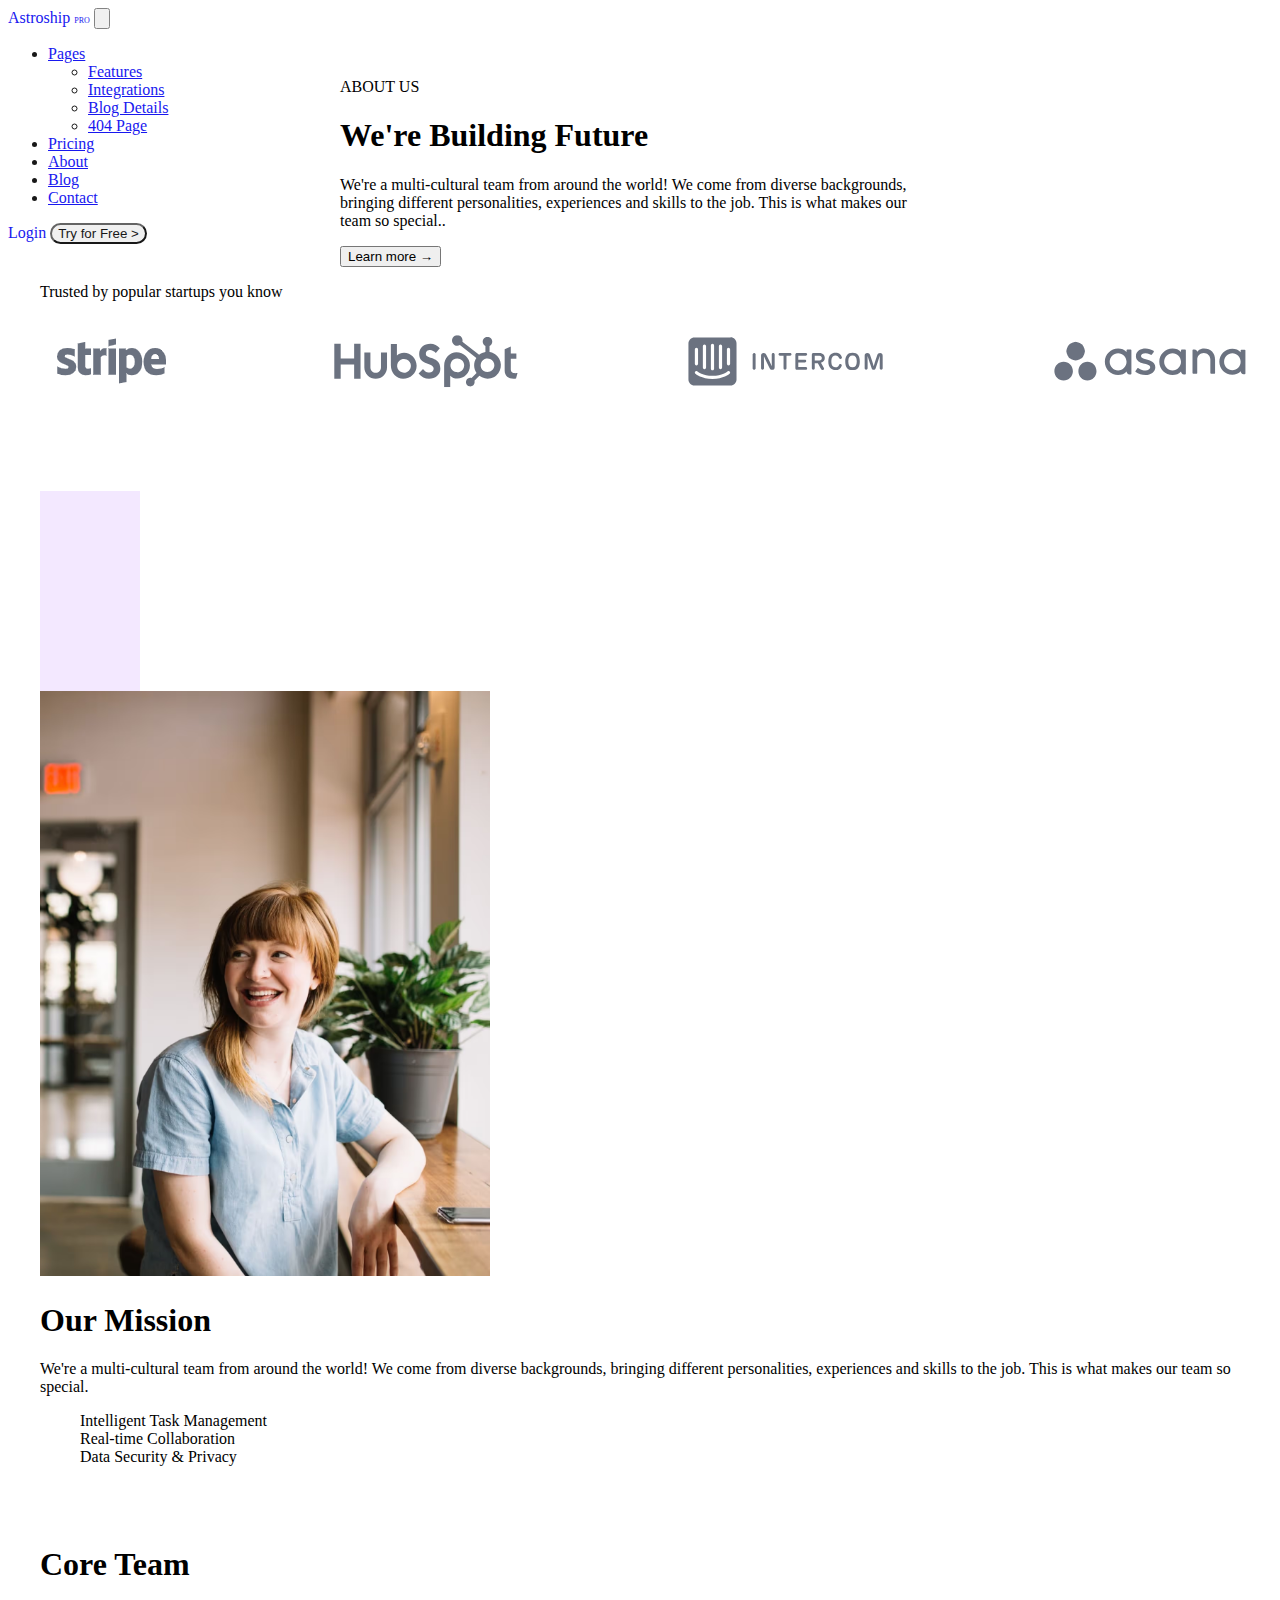
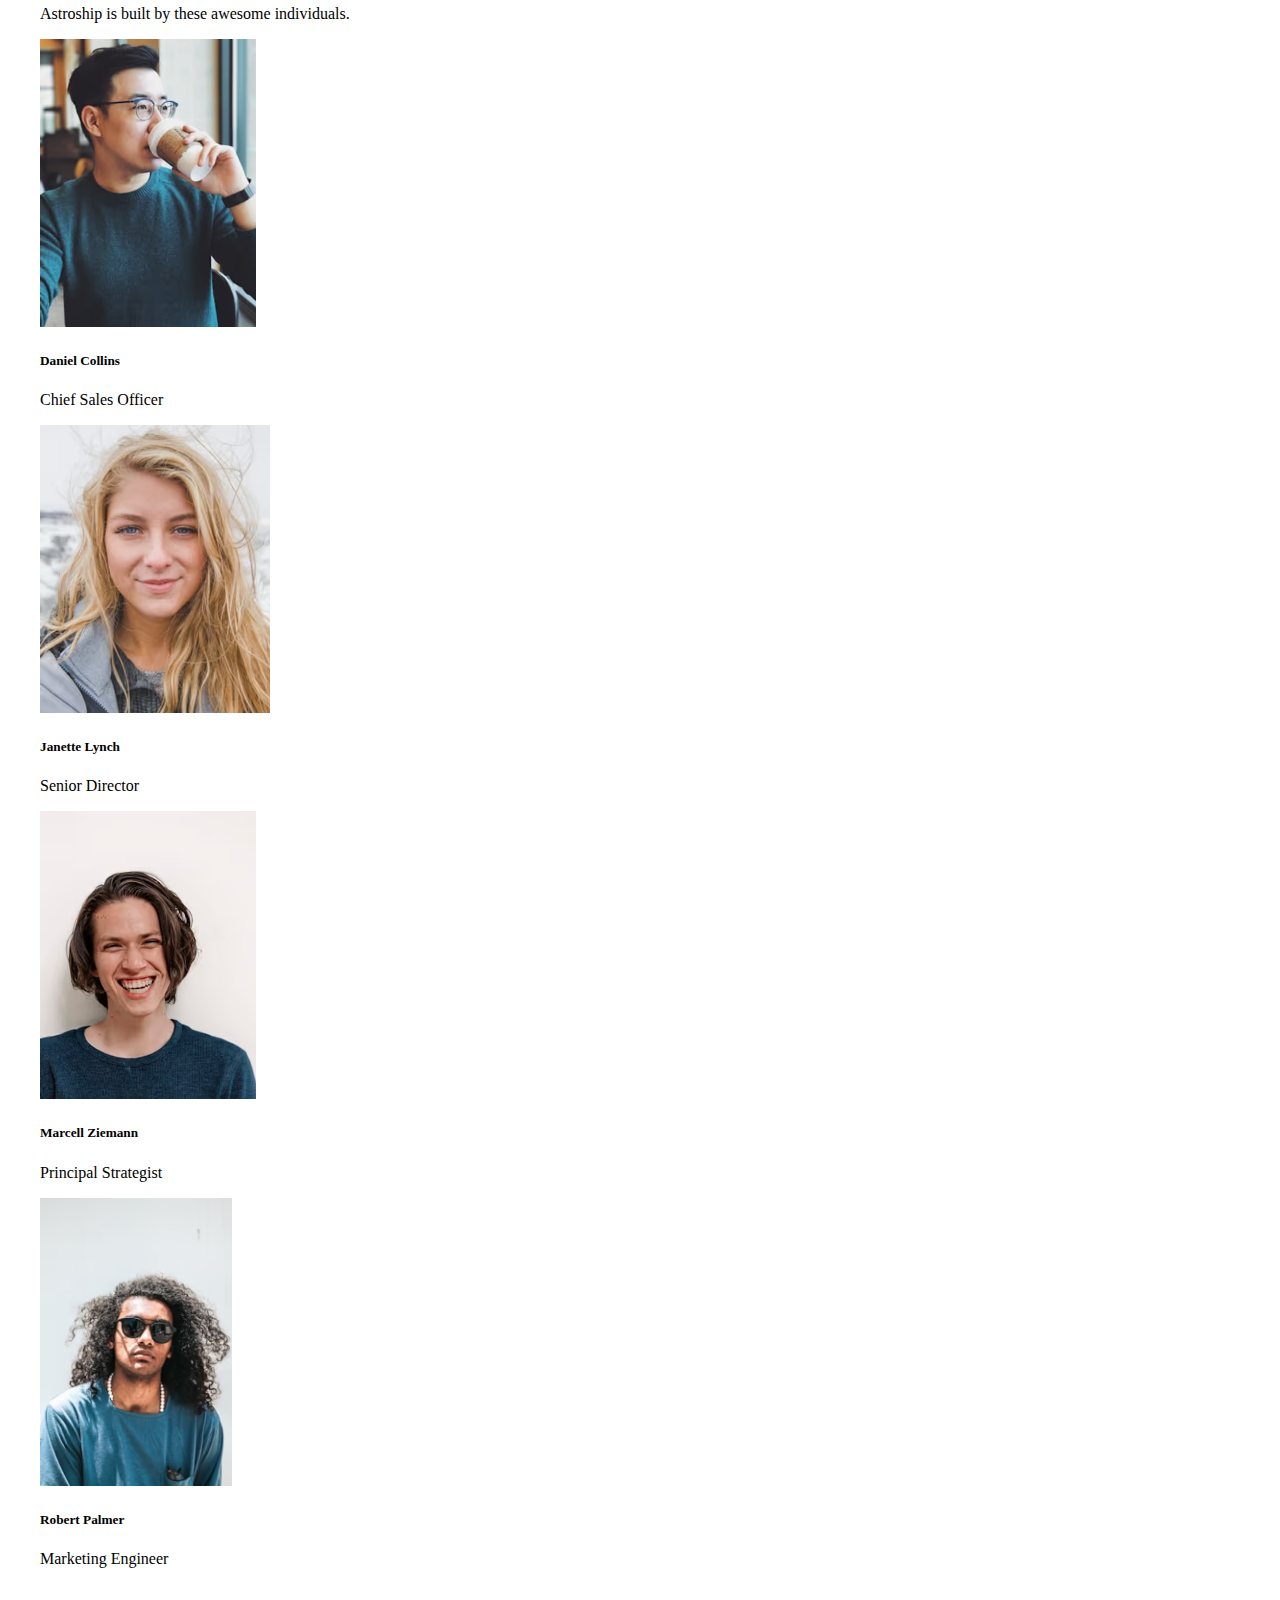
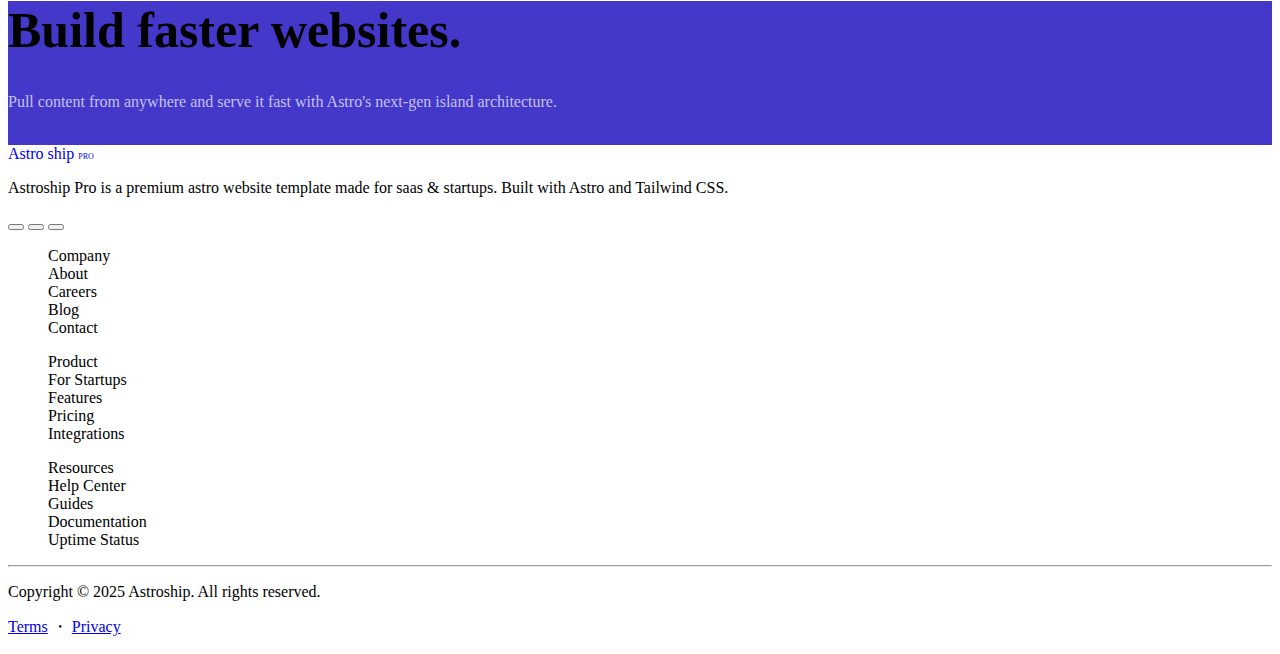
<file: pages/about.html>
<!doctype html>
<html lang="en">

<head>
    <title>About</title>
    <!-- Required meta tags -->
    <meta charset="utf-8" />
    <meta name="viewport" content="width=device-width, initial-scale=1, shrink-to-fit=no" />

    <!-- Bootstrap CSS v5.2.1 -->
    <link href="https://cdn.jsdelivr.net/npm/bootstrap@5.3.2/dist/css/bootstrap.min.css" rel="stylesheet"
        integrity="sha384-T3c6CoIi6uLrA9TneNEoa7RxnatzjcDSCmG1MXxSR1GAsXEV/Dwwykc2MPK8M2HN" crossorigin="anonymous" />
    <!-- FontAwesome 6.2.0 CSS -->
    <link rel="stylesheet" href="https://cdnjs.cloudflare.com/ajax/libs/font-awesome/6.2.0/css/all.min.css"
        integrity="sha512-xh6O/CkQoPOWDdYTDqeRdPCVd1SpvCA9XXcUnZS2FmJNp1coAFzvtCN9BmamE+4aHK8yyUHUSCcJHgXloTyT2A=="
        crossorigin="anonymous" referrerpolicy="no-referrer" />

    <link rel="stylesheet" href="../css/index.css">
</head>

<body>
    <!-- HEADER -->
    <header class="header shadow bg-light-subtle w-100 position-sticky top-0">
        <nav class="navbar navbar-expand-lg bg-light-subtle">
            <div class="container-fluid mx-3">
                <a href="/" class="navbar-brand fs-4 ms-2 ms-sm-5 logo-link" style="text-decoration: none">
                    <span class="text-primary fw-bold">Astro</span><span class="text-secondary fw-light">ship</span>
                    <span class="bg-secondary-subtle text-dark px-1 py-0 rounded fw-bold logo-pro-tag">PRO</span>
                </a>

                <button class="navbar-toggler" type="button" data-bs-toggle="collapse"
                    data-bs-target="#navbarSupportedContent" aria-controls="navbarSupportedContent"
                    aria-expanded="false" aria-label="Toggle navigation">
                    <span class="navbar-toggler-icon"></span>
                </button>

                <div class="collapse navbar-collapse" id="navbarSupportedContent">
                    <div class="navBar mx-lg-auto">
                        <ul class="navbar-nav mb-2 mb-lg-0 gap-lg-4">
                            <li class="nav-item dropdown">
                                <a class="nav-link text-secondary" href="#" role="button" data-bs-toggle="dropdown"
                                    aria-expanded="false">
                                    Pages <i class="fa fa-angle-down"></i>
                                </a>
                                <ul class="dropdown-menu">
                                    <li>
                                        <a class="dropdown-item text-secondary" href="/pages/features.html">Features</a>
                                    </li>
                                    <li>
                                        <a class="dropdown-item text-secondary"
                                            href="/pages/integrations.html">Integrations</a>
                                    </li>
                                    <li>
                                        <a class="dropdown-item text-secondary" href="/pages/blog-details.html">Blog
                                            Details</a>
                                    </li>
                                    <li>
                                        <a class="dropdown-item text-secondary" href="/pages/404.html">404 Page</a>
                                    </li>
                                </ul>
                            </li>

                            <li class="nav-item">
                                <a class="nav-link text-secondary" href="#">Pricing</a>
                            </li>
                            <li class="nav-item">
                                <a class="nav-link text-secondary" href="#">About</a>
                            </li>
                            <li class="nav-item">
                                <a class="nav-link text-secondary" href="#">Blog</a>
                            </li>
                            <li class="nav-item">
                                <a class="nav-link text-secondary" href="#">Contact</a>
                            </li>
                        </ul>
                    </div>

                    <div class="buttons d-flex flex-column flex-lg-row align-items-lg-center mt-3 mt-lg-0">
                        <a href="#" class="text-dark nav-link me-lg-3 py-2 py-lg-0"
                            style="text-decoration: none">Login</a>
                        <button type="button" class="btn btn-primary fx-4 me-lg-5 mb-3 mb-lg-0" data-bs-toggle="button">
                            Try for Free <span>&gt;</span>
                        </button>
                    </div>
                </div>
            </div>
        </nav>
    </header>

    <!-- ABOUT US -->
    <section class="about-us mt-lg-5 text-center" style="max-width: 600px; margin: auto;">
        <div class="btn btn-secondary rounded-5 border-0 fw-semibold">
            ABOUT US
        </div>
        <h1 class="text-dark fw-bold mt-3">We're Building Future</h1>
        <p class="text-secondary fs-5">We're a multi-cultural team from around the world! We come from diverse
            backgrounds, bringing different personalities, experiences and skills to the job. This is what makes our
            team so special..</p>
        <button type="button" class="btn btn-outline-primary border-primary border-2 rounded-5 px-3">Learn more
            →</button>
    </section>

    <!-- Brands -->
    <section class="brands-about border border-1 my-5"
        style="max-width: 1200px; margin: auto; border-left: none !important; border-right: none !important;">
        <div class="container-fluid d-flex flex-column align-items-center my-3">
            <p class="fs-5 fw-lighter text-secondary">
                Trusted by popular startups you know
            </p>
            <img src="../img/brands.png" alt="..." class="mt-2 w-75" />
        </div>
    </section>

    <!-- MISSION -->
    <section class="mission" style="max-width: 1200px; margin: 80px auto;">
        <div class="container text-center d-flex">
            <div class="row align-items-start">
                <div class="col w-50">
                    <div class="position-relative">
                        <div class="position-absolute rounded-circle w-50 h-50"
                            style="background-color: rgb(243, 232, 255); width: 100px; height: 100px;z-index: -1; right: 0; bottom: 0;">
                        </div>
                        <div class="position-absolute rounded-circle w-25 h-25"
                            style="background-color: rgb(243, 232, 255); width: 100px; height: 100px;z-index: -1; left: 0; top: 15px;">
                        </div>
                        <img class="w-100 h-100 rounded-3 shadow"
                            src="../img/employee.DPridi10_Z23eRat.avif" alt=""
                            style="max-width: 450px;">
                    </div>
                </div>
                <div class="col text-start w-50 h-100 align-content-center">
                    <h1 class="fw-bold"><span class="fw-lighter text-primary">Our</span> Mission</h1>
                    <p class="text-secondary fs-5">
                        We're a multi-cultural team from around the world! We come from diverse backgrounds, bringing
                        different personalities, experiences and skills to the job. This is what makes our team so
                        special.
                    </p>
                    <ul class="fs-6 ps-0" style="list-style: none;">
                        <li class="mb-3"><i class="fa fa-check-circle me-3"></i><span class="text-secondary">Intelligent
                                Task Management</span></li>
                        <li class="mb-3"><i class="fa fa-check-circle me-3"></i><span class="text-secondary">Real-time
                                Collaboration</span></li>
                        <li class="mb-3"><i class="fa fa-check-circle me-3"></i><span class="text-secondary">Data
                                Security & Privacy</span></li>
                    </ul>
                </div>
            </div>
        </div>
    </section>

    <!-- CORE TEAM -->
    <section class="core-team text-center" style="max-width: 1200px; margin: auto;">
        <h1 class="text-dark fw-normal">Core <span class="text-primary fw-bold">Team</span></h1>
        <p class="text-secondary fs-5 my-3 mb-5">Astroship is built by these awesome individuals.</p>
        <div class="d-flex justify-content-between">
            <div class="card border-0" style="width: 18rem;">
                <div>
                    <img src="../img/photo-1487309078313-fad80c3ec1e5_6PMfa.avif"
                        class="card-img-top w-100 rounded-1" alt="" style="height: 18rem; object-fit: cover;">
                </div>
                <div class="card-body">
                    <h5 class="card-title">Daniel Collins</h5>
                    <p class="card-text text-secondary">Chief Sales Officer</p>
                </div>
            </div>            
            <div class="card border-0" style="width: 18rem;">
                <div>
                    <img src="../img/photo-1553514029-1318c9127859_Z1OLCfH.avif"
                        class="card-img-top w-100 rounded-1" alt="" style="height: 18rem; object-fit: cover;">
                </div>
                <div class="card-body">
                    <h5 class="card-title">Janette Lynch</h5>
                    <p class="card-text text-secondary">Senior Director</p>
                </div>
            </div>
            <div class="card border-0" style="width: 18rem;">
                <div>
                    <img src="../img/photo-1611695434369-a8f5d76ceb7b_Z1RB9yA.avif"
                        class="card-img-top w-100 rounded-1" alt="" style="height: 18rem; object-fit: cover;">
                </div>
                <div class="card-body">
                    <h5 class="card-title">Marcell Ziemann</h5>
                    <p class="card-text text-secondary">Principal Strategist</p>
                </div>
            </div>
            <div class="card border-0" style="width: 18rem;">
                <div>
                    <img src="../img/photo-1519345182560-3f2917c472ef_n6ECG.avif"
                        class="card-img-top w-100 rounded-1" alt="" style="height: 18rem; object-fit: cover;">
                </div>
                <div class="card-body">
                    <h5 class="card-title">Robert Palmer</h5>
                    <p class="card-text text-secondary">Marketing Engineer</p>
                </div>
            </div>
        </div>
    </section>

    <!-- WEBSITE -->
    <section class="website text-center py-5" style="background-color: #4338ca; margin-top: 20px">
        <h1 class="text-white" style="font-size: 50px">Build faster websites.</h1>
        <p class="fs-5" style="color: #ffffffb3">
            Pull content from anywhere and serve it fast with Astro's next-gen
            island architecture.
        </p>
        <div class="btn btn-light rounded-5 border-0" style="color: #4338ca">
            Sign up for a 14-day Trial
        </div>
    </section>

    <!-- FOOTER -->
    <footer class="footer bg-primary-subtle">
        <div class="container-fluid w-100 h-100">
            <div class="top w-100 d-flex flex-column flex-md-row pt-5 ps-md-4">
                <!-- LOGO / INTRO -->
                <div class="logo w-100 w-md-25 h-100 px-4 px-md-0 mb-4 mb-md-0">
                    <a href="#" class="fs-5" style="text-decoration: none">
                        <span class="text-primary fw-bold">Astro</span>
                        <span class="text-secondary-emphasis fw-lighter">ship</span>
                        <span class="bg-secondary-subtle text-dark p-2 rounded fw-bold py-1"
                            style="font-size: 8px !important">
                            PRO
                        </span>
                    </a>

                    <p class="fs-6 fw-lighter mt-4 mb-4">
                        Astroship Pro is a premium astro website template made for saas &
                        startups. Built with Astro and Tailwind CSS.
                    </p>

                    <div class="d-flex gap-2">
                        <button type="button" class="btn btn-secondary opacity-75 p-1">
                            <i class="fab fa-twitter-square text-secondary-emphasis fs-6"></i>
                        </button>
                        <button type="button" class="btn btn-secondary opacity-75 p-1">
                            <i class="fab fa-facebook text-secondary-emphasis fs-6"></i>
                        </button>
                        <button type="button" class="btn btn-secondary opacity-75 p-1">
                            <i class="fab fa-linkedin text-secondary-emphasis fs-6"></i>
                        </button>
                    </div>
                </div>

                <!-- LINKS SECTION -->
                <div class="links w-100 w-md-75 h-100">
                    <div class="row">
                        <div class="col-12 col-md-4 mb-4">
                            <ul style="list-style: none" class="ms-md-5 ps-0">
                                <label class="mb-3 fw-bold">Company</label>
                                <li class="mb-2">About</li>
                                <li class="mb-2">Careers</li>
                                <li class="mb-2">Blog</li>
                                <li class="mb-2">Contact</li>
                            </ul>
                        </div>

                        <div class="col-12 col-md-4 mb-4">
                            <ul style="list-style: none" class="ms-md-5 ps-0">
                                <label class="mb-3 fw-bold">Product</label>
                                <li class="mb-2">For Startups</li>
                                <li class="mb-2">Features</li>
                                <li class="mb-2">Pricing</li>
                                <li class="mb-2">Integrations</li>
                            </ul>
                        </div>

                        <div class="col-12 col-md-4 mb-4">
                            <ul style="list-style: none" class="ms-md-5 ps-0">
                                <label class="mb-3 fw-bold">Resources</label>
                                <li class="mb-2">Help Center</li>
                                <li class="mb-2">Guides</li>
                                <li class="mb-2">Documentation</li>
                                <li class="mb-2">Uptime Status</li>
                            </ul>
                        </div>
                    </div>
                </div>
            </div>

            <hr class="mx-auto" />

            <!-- BOTTOM -->
            <div class="bottom py-3">
                <p class="text-center mb-1">
                    Copyright © 2025 Astroship. All rights reserved.
                </p>
                <p class="text-center mb-0">
                    <a class="text-decoration-none" href="#">Terms</a> ・
                    <a class="text-decoration-none" href="#">Privacy</a>
                </p>
            </div>
        </div>
    </footer>

    <!-- Bootstrap JavaScript Libraries -->
    <script src="https://cdn.jsdelivr.net/npm/@popperjs/core@2.11.8/dist/umd/popper.min.js"
        integrity="sha384-I7E8VVD/ismYTF4hNIPjVp/Zjvgyol6VFvRkX/vR+Vc4jQkC+hVqc2pM8ODewa9r"
        crossorigin="anonymous"></script>

    <script src="https://cdn.jsdelivr.net/npm/bootstrap@5.3.2/dist/js/bootstrap.min.js"
        integrity="sha384-BBtl+eGJRgqQAUMxJ7pMwbEyER4l1g+O15P+16Ep7Q9Q+zqX6gSbd85u4mG4QzX+"
        crossorigin="anonymous"></script>
</body>

</html>
</file>
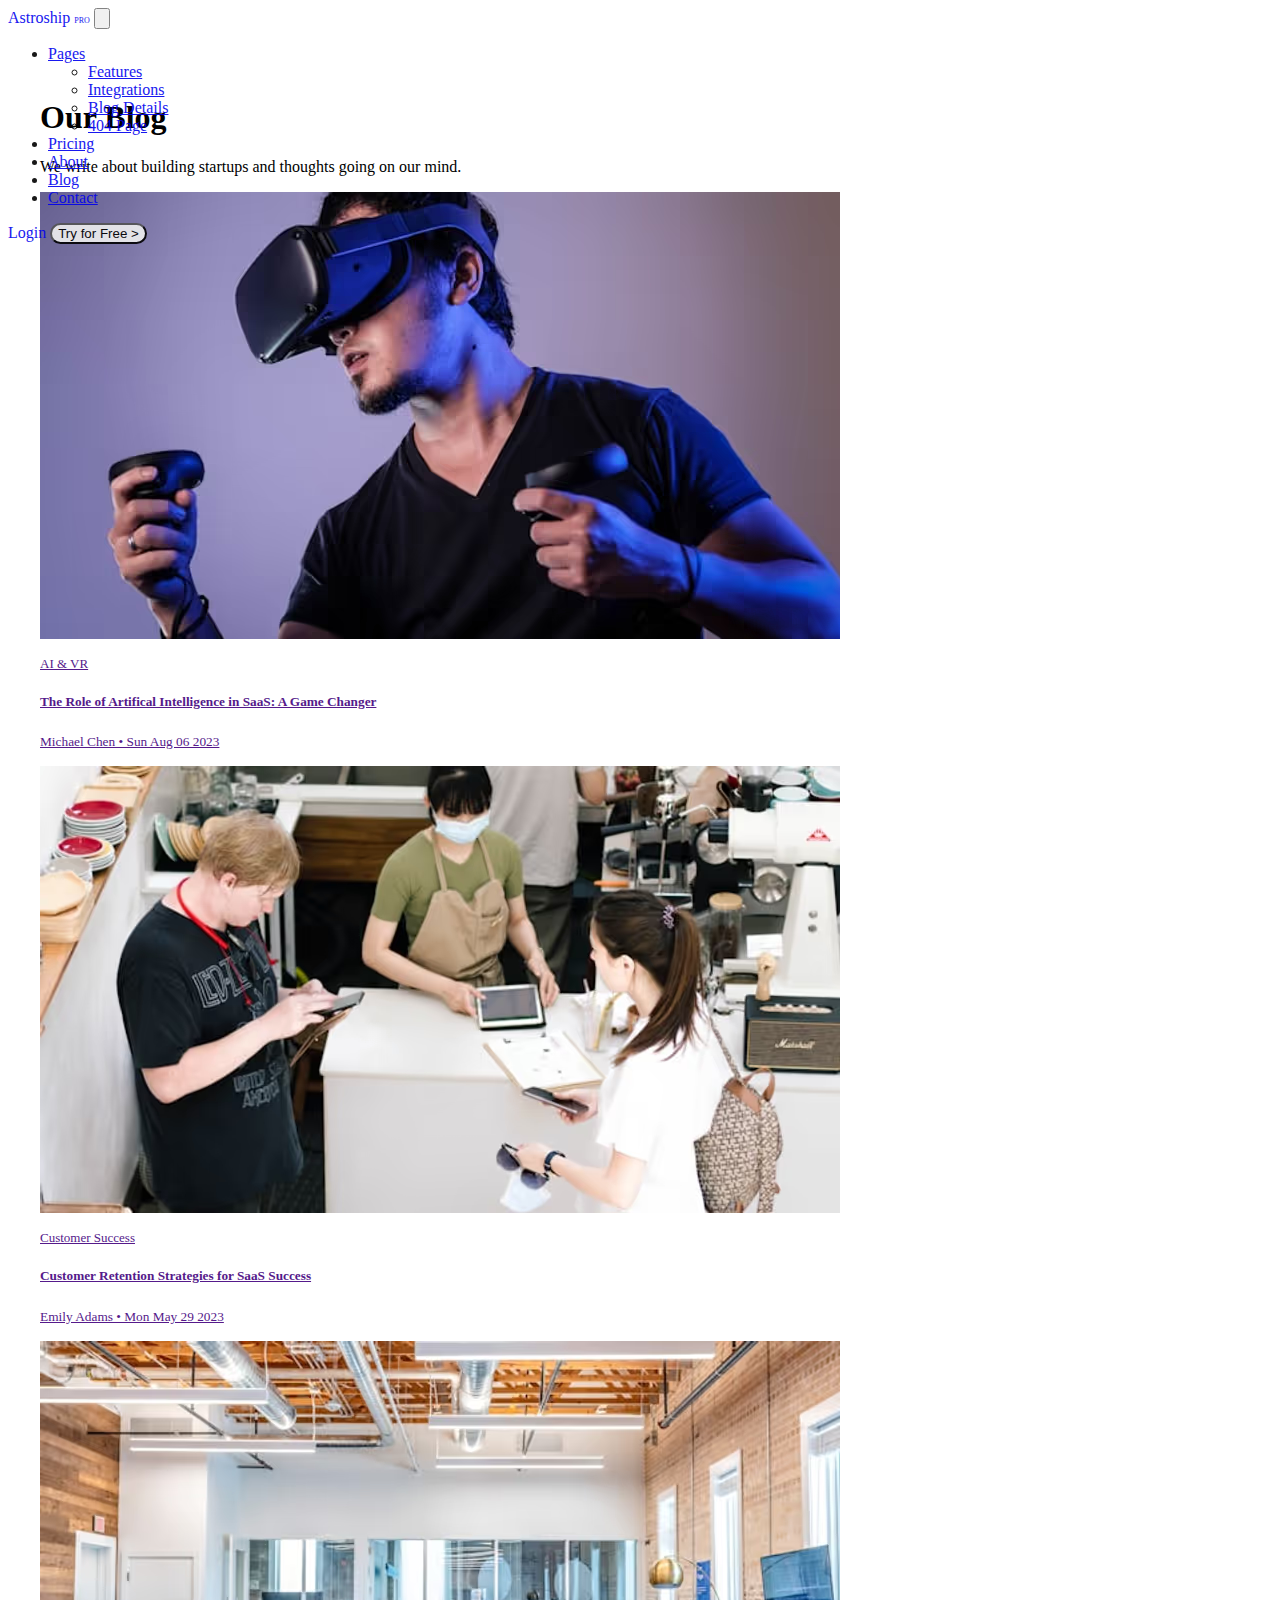
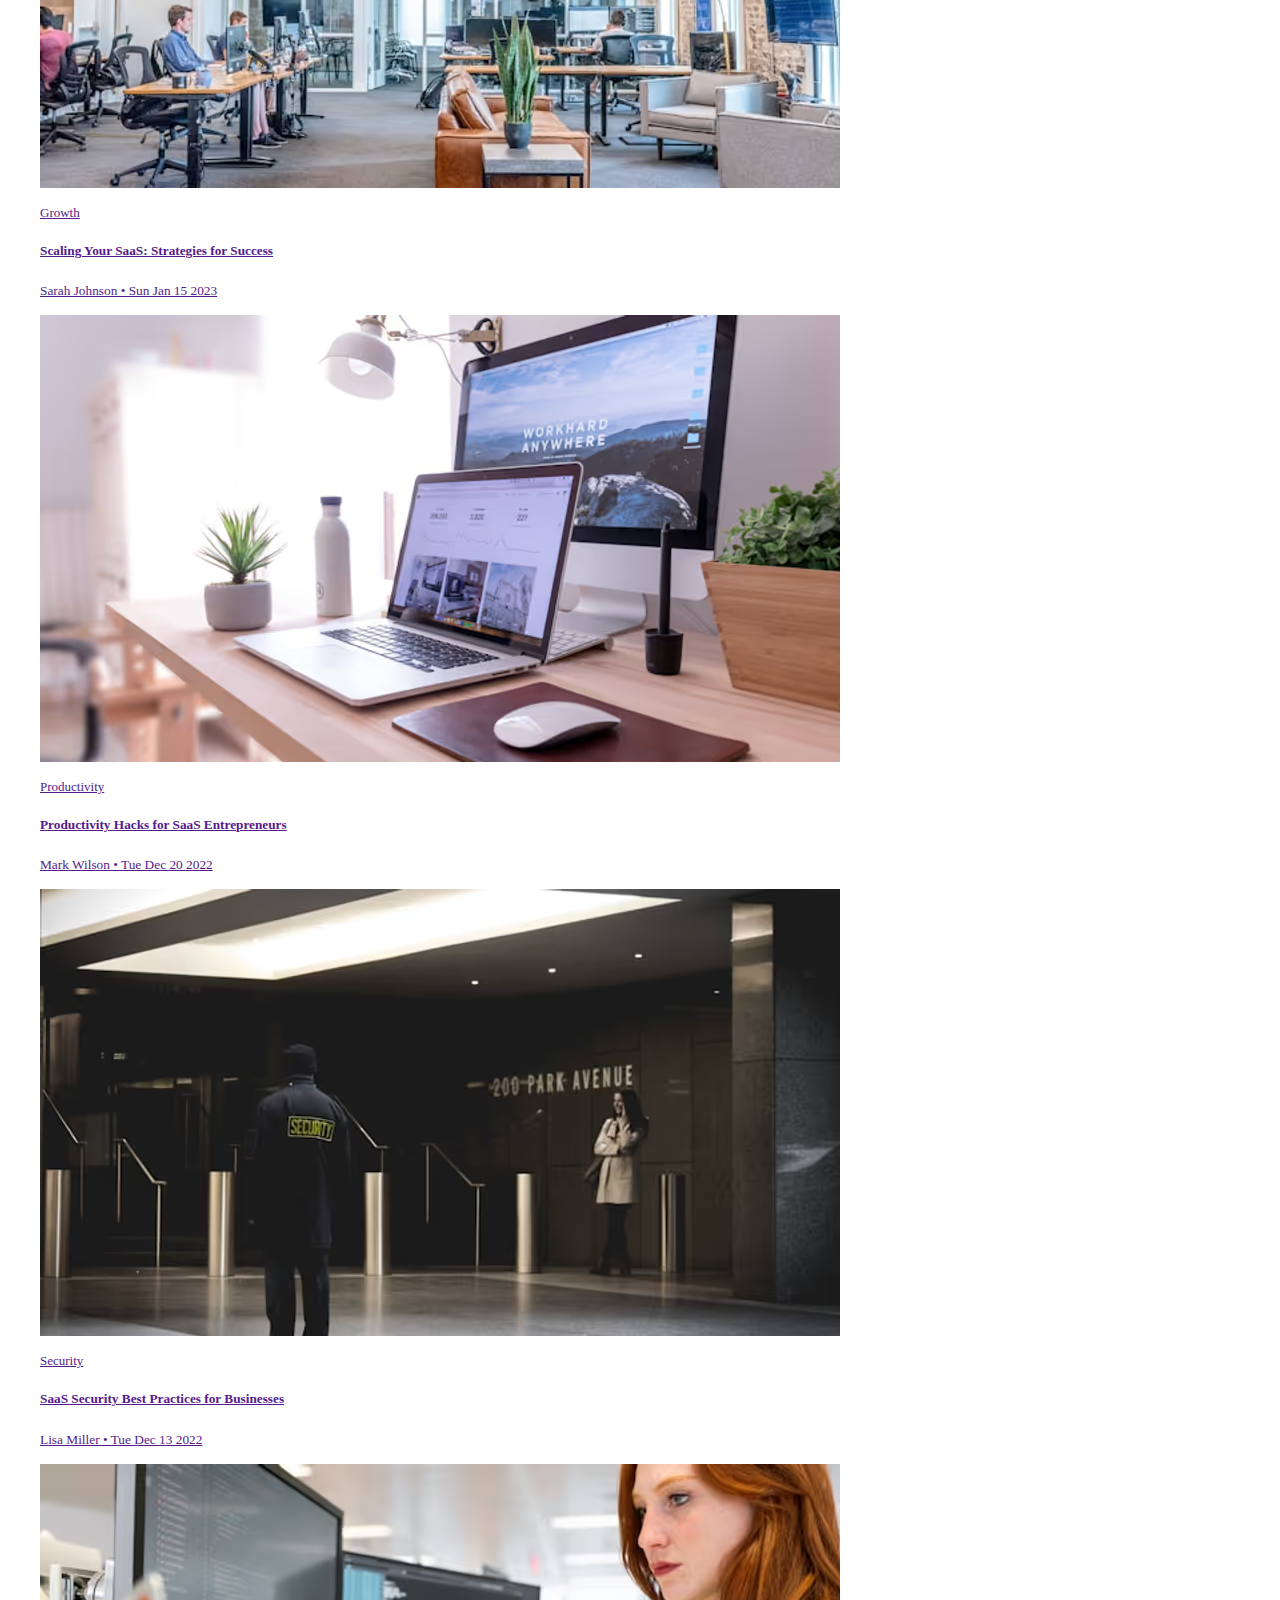
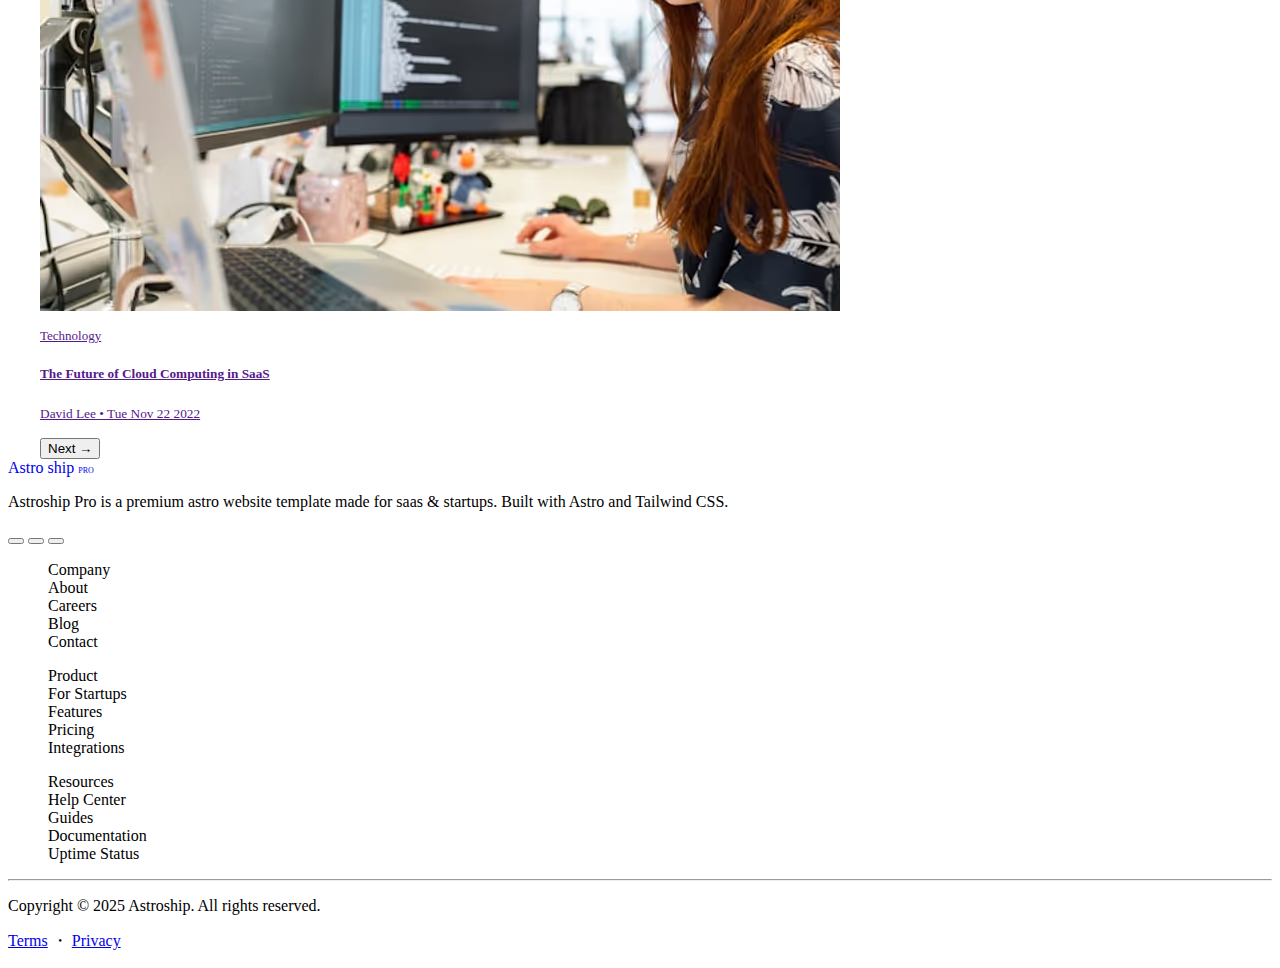
<file: pages/blog.html>
<!doctype html>
<html lang="en">

<head>
    <title>Blog</title>
    <!-- Required meta tags -->
    <meta charset="utf-8" />
    <meta name="viewport" content="width=device-width, initial-scale=1, shrink-to-fit=no" />

    <!-- Bootstrap CSS v5.2.1 -->
    <link href="https://cdn.jsdelivr.net/npm/bootstrap@5.3.2/dist/css/bootstrap.min.css" rel="stylesheet"
        integrity="sha384-T3c6CoIi6uLrA9TneNEoa7RxnatzjcDSCmG1MXxSR1GAsXEV/Dwwykc2MPK8M2HN" crossorigin="anonymous" />
    <link rel="stylesheet" href="../css/index.css">
</head>

<body>

    <!-- HEADER -->
    <header class="header shadow bg-light-subtle w-100 position-sticky top-0">
      <nav class="navbar navbar-expand-lg bg-light-subtle">
        <div class="container-fluid mx-3">
          <a
            href="/"
            class="navbar-brand fs-4 ms-2 ms-sm-5 logo-link"
            style="text-decoration: none"
          >
            <span class="text-primary fw-bold">Astro</span
            ><span class="text-secondary fw-light">ship</span>
            <span
              class="bg-secondary-subtle text-dark px-1 py-0 rounded fw-bold logo-pro-tag"
              >PRO</span
            >
          </a>

          <button
            class="navbar-toggler"
            type="button"
            data-bs-toggle="collapse"
            data-bs-target="#navbarSupportedContent"
            aria-controls="navbarSupportedContent"
            aria-expanded="false"
            aria-label="Toggle navigation"
          >
            <span class="navbar-toggler-icon"></span>
          </button>

          <div class="collapse navbar-collapse" id="navbarSupportedContent">
            <div class="navBar mx-lg-auto">
              <ul class="navbar-nav mb-2 mb-lg-0 gap-lg-4">
                <li class="nav-item dropdown">
                  <a
                    class="nav-link text-secondary"
                    href="#"
                    role="button"
                    data-bs-toggle="dropdown"
                    aria-expanded="false"
                  >
                    Pages <i class="fa fa-angle-down"></i>
                  </a>
                  <ul class="dropdown-menu">
                    <li>
                      <a
                        class="dropdown-item text-secondary"
                        href="/pages/features.html"
                        >Features</a
                      >
                    </li>
                    <li>
                      <a
                        class="dropdown-item text-secondary"
                        href="/pages/integrations.html"
                        >Integrations</a
                      >
                    </li>
                    <li>
                      <a
                        class="dropdown-item text-secondary"
                        href="/pages/blog-details.html"
                        >Blog Details</a
                      >
                    </li>
                    <li>
                      <a
                        class="dropdown-item text-secondary"
                        href="/pages/404.html"
                        >404 Page</a
                      >
                    </li>
                  </ul>
                </li>

                <li class="nav-item">
                  <a class="nav-link text-secondary" href="../pages/pricing.html">Pricing</a>
                </li>
                <li class="nav-item">
                  <a class="nav-link text-secondary" href="../pages/about.html">About</a>
                </li>
                <li class="nav-item">
                  <a class="nav-link text-secondary" href="../pages/blog.html">Blog</a>
                </li>
                <li class="nav-item">
                  <a class="nav-link text-secondary" href="../pages/contact.html">Contact</a>
                </li>
              </ul>
            </div>

            <div
              class="buttons d-flex flex-column flex-lg-row align-items-lg-center mt-3 mt-lg-0"
            >
              <a
                href="#"
                class="text-dark nav-link me-lg-3 py-2 py-lg-0"
                style="text-decoration: none"
                >Login</a
              >
              <button
                type="button"
                class="btn btn-primary fx-4 me-lg-5 mb-3 mb-lg-0"
                data-bs-toggle="button"
              >
                Try for Free <span>&gt;</span>
              </button>
            </div>
          </div>
        </div>
      </nav>
    </header>

    <!-- OUR BLOG -->
    <section class="our-blog text-center my-5" style="max-width: 1200px; margin: auto;">
        <h1 class="text-dark fw-bold">Our Blog</h1>
        <p class="text-secondary fs-5 mb-5">We write about building startups and thoughts going on our mind.</p>

        <div class="container text-center">
            <div class="row text-start">
                <div class="col">
                    <a href="" class="text-decoration-none">
                        <div class="card mb-3 border-0">
                            <img src="../img/photo-1593508512255-86ab42a8e620_Z1qOHCu.avif"
                                class="card-img-top" alt="...">
                            <div class="card-body">
                                <p class="card-text text-primary pb-0 mb-0" style="font-size: 13px;"> AI & VR </p>
                                <h5 class="card-title fs-5 fw-bold">The Role of Artifical Intelligence in SaaS: A Game
                                    Changer </h5>
                                <p class="card-text">
                                    <small class="text-body-secondary fw-normal fs-6">Michael Chen • Sun Aug 06 2023
                                    </small>
                                </p>
                            </div>
                        </div>
                    </a>
                </div>
                <div class="col">
                    <a href="" class="text-decoration-none">
                        <div class="card mb-3 border-0">
                            <img src="../img/photo-1620434167798-c39eb8b65a79_1mAYdq.avif"
                                class="card-img-top" alt="...">
                            <div class="card-body">
                                <p class="card-text text-primary pb-0 mb-0" style="font-size: 13px;"> Customer Success
                                </p>
                                <h5 class="card-title fs-5 fw-bold"> Customer Retention Strategies for SaaS Success
                                </h5>
                                <p class="card-text">
                                    <small class="text-body-secondary fw-normal fs-6">Emily Adams • Mon May 29 2023
                                    </small>
                                </p>
                            </div>
                        </div>
                    </a>
                </div>
                <div class="col">
                    <a href="" class="text-decoration-none">
                        <div class="card mb-3 border-0">
                            <img src="../img/photo-1556761175-4b46a572b786_Z1d6p7U.avif"
                                class="card-img-top" alt="...">
                            <div class="card-body">
                                <p class="card-text text-primary pb-0 mb-0" style="font-size: 13px;"> Growth </p>
                                <h5 class="card-title fs-5 fw-bold"> Scaling Your SaaS: Strategies for Success </h5>
                                <p class="card-text">
                                    <small class="text-body-secondary fw-normal fs-6">Sarah Johnson • Sun Jan 15 2023
                                    </small>
                                </p>
                            </div>
                        </div>
                    </a>
                </div>
            </div>
            <div class="row text-start">
                <div class="col">
                    <a href="" class="text-decoration-none">
                        <div class="card mb-3 border-0">
                            <img src="../img/photo-1499951360447-b19be8fe80f5_Z9Ubmh.avif"
                                class="card-img-top" alt="...">
                            <div class="card-body">
                                <p class="card-text text-primary pb-0 mb-0" style="font-size: 13px;"> Productivity </p>
                                <h5 class="card-title fs-5 fw-bold"> Productivity Hacks for SaaS Entrepreneurs </h5>
                                <p class="card-text">
                                    <small class="text-body-secondary fw-normal fs-6">Mark Wilson • Tue Dec 20 2022
                                    </small>
                                </p>
                            </div>
                        </div>
                    </a>
                </div>
                <div class="col">
                    <a href="" class="text-decoration-none">
                        <div class="card mb-3 border-0">
                            <img src="../img/photo-1485230405346-71acb9518d9c_Z2FPcE.avif"
                                class="card-img-top" alt="...">
                            <div class="card-body">
                                <p class="card-text text-primary pb-0 mb-0" style="font-size: 13px;"> Security
                                </p>
                                <h5 class="card-title fs-5 fw-bold"> SaaS Security Best Practices for Businesses
                                </h5>
                                <p class="card-text">
                                    <small class="text-body-secondary fw-normal fs-6">Lisa Miller • Tue Dec 13 2022
                                    </small>
                                </p>
                            </div>
                        </div>
                    </a>
                </div>
                <div class="col">
                    <a href="" class="text-decoration-none">
                        <div class="card mb-3 border-0">
                            <img src="../img/photo-1580894908361-967195033215_Z262980.avif"
                                class="card-img-top" alt="...">
                            <div class="card-body">
                                <p class="card-text text-primary pb-0 mb-0" style="font-size: 13px;"> Technology </p>
                                <h5 class="card-title fs-5 fw-bold"> The Future of Cloud Computing in SaaS </h5>
                                <p class="card-text">
                                    <small class="text-body-secondary fw-normal fs-6">David Lee • Tue Nov 22 2022
                                    </small>
                                </p>
                            </div>
                        </div>
                    </a>
                </div>
            </div>
            <button type="button" class="btn btn-outline-light text-dark fw-semibold border-primary border-0 rounded-1 px-3">Next →</button>
    </section>
    </div>
    </section>

    <!-- FOOTER -->
    <footer class="footer bg-primary-subtle">
        <div class="container-fluid w-100 h-100">
            <div class="top w-100 d-flex flex-column flex-md-row pt-5 ps-md-4">
                <!-- LOGO / INTRO -->
                <div class="logo w-100 w-md-25 h-100 px-4 px-md-0 mb-4 mb-md-0">
                    <a href="#" class="fs-5" style="text-decoration: none">
                        <span class="text-primary fw-bold">Astro</span>
                        <span class="text-secondary-emphasis fw-lighter">ship</span>
                        <span class="bg-secondary-subtle text-dark p-2 rounded fw-bold py-1"
                            style="font-size: 8px !important">
                            PRO
                        </span>
                    </a>

                    <p class="fs-6 fw-lighter mt-4 mb-4">
                        Astroship Pro is a premium astro website template made for saas &
                        startups. Built with Astro and Tailwind CSS.
                    </p>

                    <div class="d-flex gap-2">
                        <button type="button" class="btn btn-secondary opacity-75 p-1">
                            <i class="fab fa-twitter-square text-secondary-emphasis fs-6"></i>
                        </button>
                        <button type="button" class="btn btn-secondary opacity-75 p-1">
                            <i class="fab fa-facebook text-secondary-emphasis fs-6"></i>
                        </button>
                        <button type="button" class="btn btn-secondary opacity-75 p-1">
                            <i class="fab fa-linkedin text-secondary-emphasis fs-6"></i>
                        </button>
                    </div>
                </div>

                <!-- LINKS SECTION -->
                <div class="links w-100 w-md-75 h-100">
                    <div class="row">
                        <div class="col-12 col-md-4 mb-4">
                            <ul style="list-style: none" class="ms-md-5 ps-0">
                                <label class="mb-3 fw-bold">Company</label>
                                <li class="mb-2">About</li>
                                <li class="mb-2">Careers</li>
                                <li class="mb-2">Blog</li>
                                <li class="mb-2">Contact</li>
                            </ul>
                        </div>

                        <div class="col-12 col-md-4 mb-4">
                            <ul style="list-style: none" class="ms-md-5 ps-0">
                                <label class="mb-3 fw-bold">Product</label>
                                <li class="mb-2">For Startups</li>
                                <li class="mb-2">Features</li>
                                <li class="mb-2">Pricing</li>
                                <li class="mb-2">Integrations</li>
                            </ul>
                        </div>

                        <div class="col-12 col-md-4 mb-4">
                            <ul style="list-style: none" class="ms-md-5 ps-0">
                                <label class="mb-3 fw-bold">Resources</label>
                                <li class="mb-2">Help Center</li>
                                <li class="mb-2">Guides</li>
                                <li class="mb-2">Documentation</li>
                                <li class="mb-2">Uptime Status</li>
                            </ul>
                        </div>
                    </div>
                </div>
            </div>

            <hr class="mx-auto" />

            <!-- BOTTOM -->
            <div class="bottom py-3">
                <p class="text-center mb-1">
                    Copyright © 2025 Astroship. All rights reserved.
                </p>
                <p class="text-center mb-0">
                    <a class="text-decoration-none" href="#">Terms</a> ・
                    <a class="text-decoration-none" href="#">Privacy</a>
                </p>
            </div>
        </div>
    </footer>

    <!-- Bootstrap JavaScript Libraries -->
    <script src="https://cdn.jsdelivr.net/npm/@popperjs/core@2.11.8/dist/umd/popper.min.js"
        integrity="sha384-I7E8VVD/ismYTF4hNIPjVp/Zjvgyol6VFvRkX/vR+Vc4jQkC+hVqc2pM8ODewa9r"
        crossorigin="anonymous"></script>

    <script src="https://cdn.jsdelivr.net/npm/bootstrap@5.3.2/dist/js/bootstrap.min.js"
        integrity="sha384-BBtl+eGJRgqQAUMxJ7pMwbEyER4l1g+O15P+16Ep7Q9Q+zqX6gSbd85u4mG4QzX+"
        crossorigin="anonymous"></script>
</body>

</html>
</file>
<file: css/index.css>
/* HEADER */
.header {
  height: 70px;
  z-index: 10;
  opacity: 0.9;
}

.header .navBar ul li {
  transition: color 0.3s ease;
}

.header .navBar ul li:hover {
  color: #0d6efd !important; /* Bootstrap primary color */
  cursor: pointer;
}

.header .navBar ul li a:hover {
  color: #0d6efd !important; /* Bootstrap primary color */
  cursor: pointer;
}

.header .logo-pro-tag {
  font-size: 8px !important;
}

.header .buttons button {
  border-radius: 50px;
}

.header button span {
  display: inline-block;
  transition: all 0.2s;
}

.header button:hover span {
  transition: all 0.2s;
  transform: translateX(5px);
}

/* CAROUSEL */
.carousel {
  height: 800px;
}

/* Brands */
.brands {
  height: 200px;
}

/* WORKFLOWS */
.workflows {
  height: 500px;
}

/* INSIGHTS */
.insights {
  height: 500px;
}

/* INTEGRATIONS */
.integrations a .card {
  transition: all 0.5s;
}

.integrations a:hover .card {
  transition: all 0.5s;
  box-shadow: 10px 5px 11px -4px rgba(0, 0, 0, 0.41);
}

.integrations a img {
  transition: all 0.5s;
}

.integrations a:hover img {
  transition: all 0.5s;
  box-shadow: 10px 5px 11px -4px rgba(0, 0, 0, 0.41);
}

/* ERROR */
.error-demo {
  height: 400px;
}

/* DETAILS */
.details .code .code-1::before {
  content: "`";
}

.details .code .code-1::after {
  content: "`";
}

.details .code .code-2::before {
  content: "`<strong>";
}

.details .code .code-2::after {
  content: "</strong>`";
}

.details .inline .inline-1::before {
  content: "`";
}

.details .inline .inline-1::after {
  content: "`";
}

/* FOOTER */
.footer {
  min-height: 400px;
}

/* Phat */
.template a,
.template .btn,
.features-p .btn {
  font-size: 12px;
  color: purple;
  background-color: rgba(147, 51, 234, 0.2);
  cursor: context-menu;
}

.features-p .f-icon {
  width: 45px;
  height: 45px;
  background-color: rgba(51, 191, 234, 0.2);
}

.features-p .f-icon i {
  color: rgba(51, 191, 234, 0.9);
}

.testimonials .card-item {
  flex-shrink: 0;
}

.testimonials .card-content {
  /* position: absolute; */
  animation: moveLeft 50s linear infinite;
}

@keyframes moveLeft {
  0% {
    transform: translateX(0);
  }
  100% {
    transform: translate(calc(-100% - 2.5rem));
  }
}

.testimonials .card-item {
  transition-duration: 0.15s;
}

.testimonials .card-item:hover {
  box-shadow: 5px 5px 10px rgba(0, 0, 0, 0.1);
}

.template .card-item .card:hover {
  box-shadow: -5px 5px 10px rgba(0, 0, 0, 0.1);
}

.features-p .card:hover {
  background-color: rgba(0, 0, 0, 0.03);
}

/* PRICING */
.pricing .btn-outline-primary:hover, .compare-plan .btn-outline-primary:hover{
  background-color: rgba(12, 110, 253, 0.2) !important;
  color: #0d6efd;
}

/* FAQ */
.faq .accordion-button{
  box-shadow: none;
}

/* CORE TEAM */
.core-team img{
  transition: all 0.5s;
}

.core-team img:hover{
  transform: translateY(-10px);
  transition: all 0.5s;
}

.our-blog button:hover{
  background-color: rgb(199, 198, 198) !important;
}

@media (max-width: 500px) {
    .pricing .pricing-container{
      display: block !important;
      width: 97% !important;
    }

    .pricing .pricing-container .mx-4{
      margin-left: 5px !important;
      margin-right: 5px !important;
      padding: 5px !important;
    }

    .compare-plan h1, .compare-plan p{
      text-align: center;
    }

    .compare-plan .table-responsive{
      overflow-x: hidden !important;
      width: 100% !important;
    }

    .compare-plan .table-responsive .btn{
      font-size: 10px;
      padding: 5px;
    }
    
    .compare-plan .table-responsive td{
      font-size: 12px;
      padding: 3px !important;
    }

    .compare-plan .table-responsive .fs-6{
      font-size: 12px !important;
    }

    .compare-plan .table-responsive .fs-4{
      font-size: 15px !important;
    }

    .mission .mission-container .row{
      display: block !important;
    }

    .mission .mission-container .row .col{
      width: 100% !important;
    }
    
    .core-team .core-team-container{
      display: block !important;
    }

    .core-team .core-team-container .card{
      width: 100% !important;
      padding: 0 5px !important;
    }

    .core-team .core-team-container .card img{
      width: 100% !important;
    }

    .contact .container .row{
      display: block !important;
    }
}
</file>
